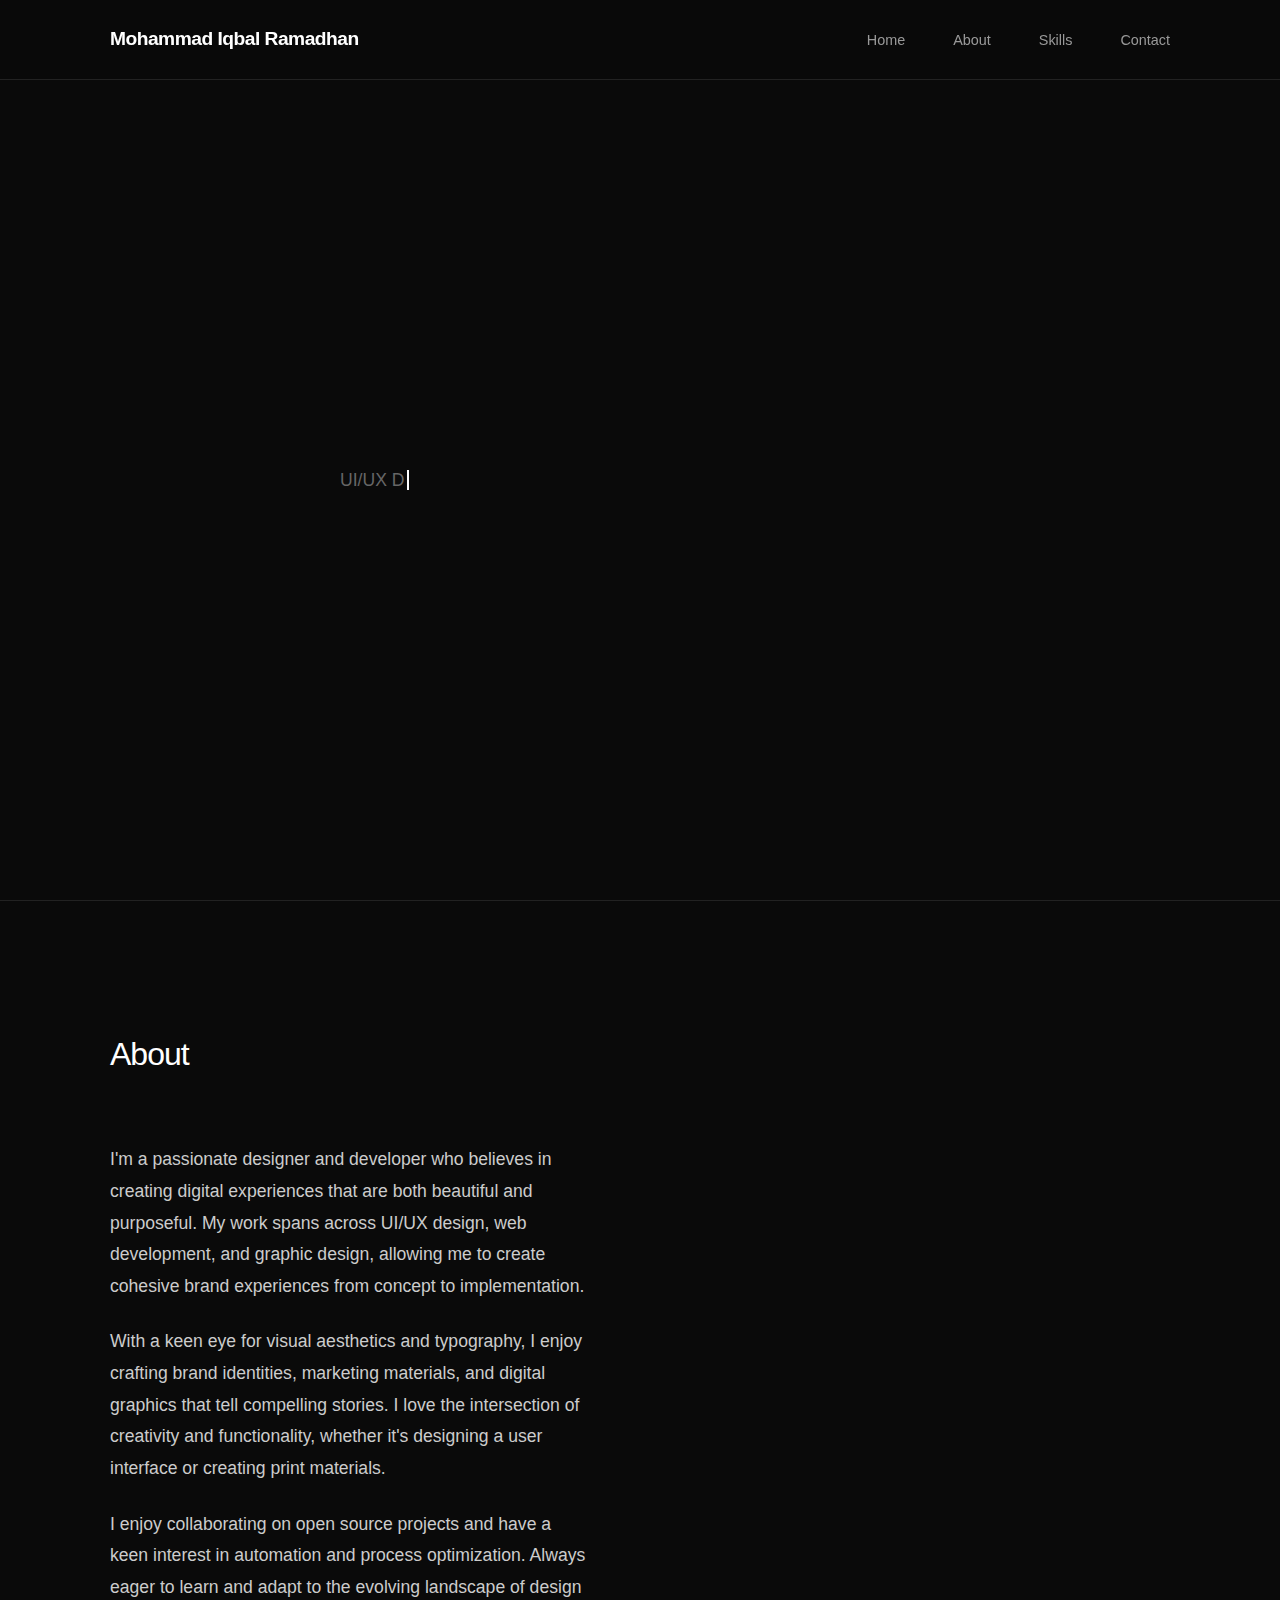
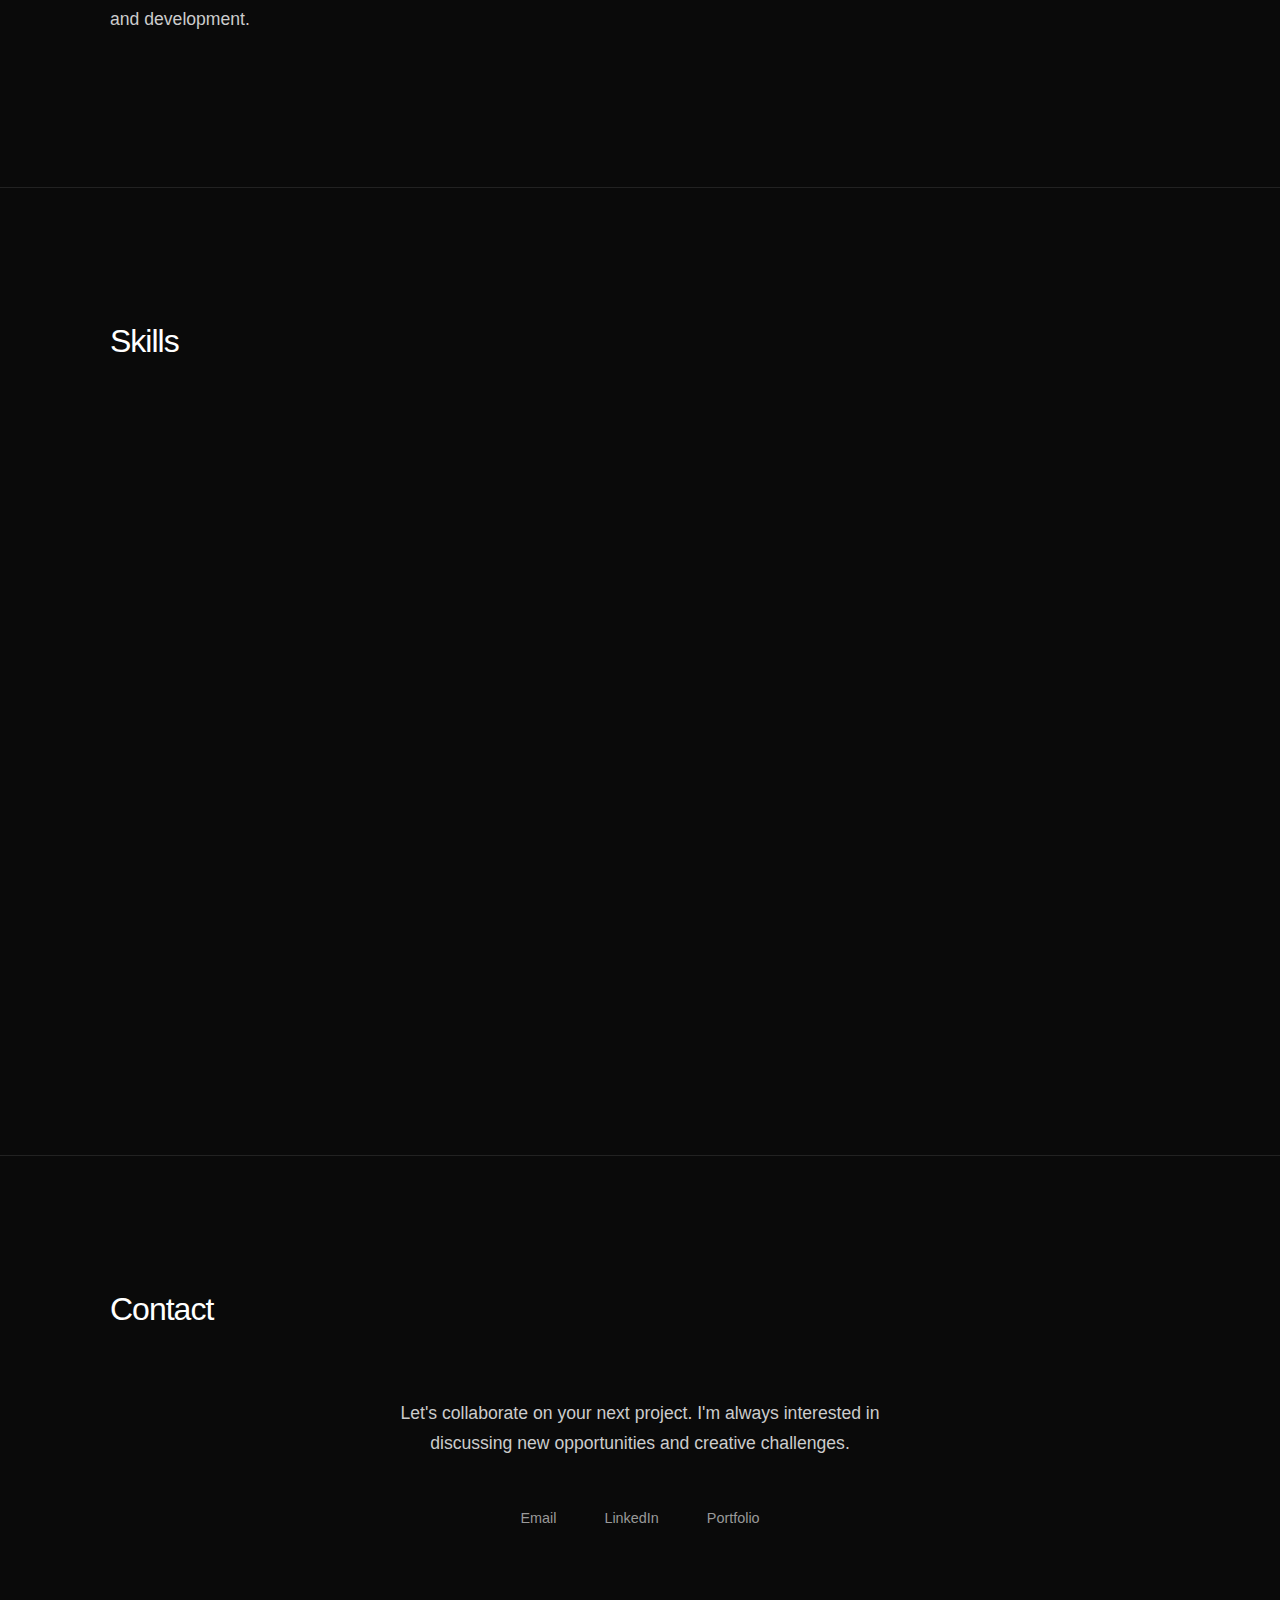
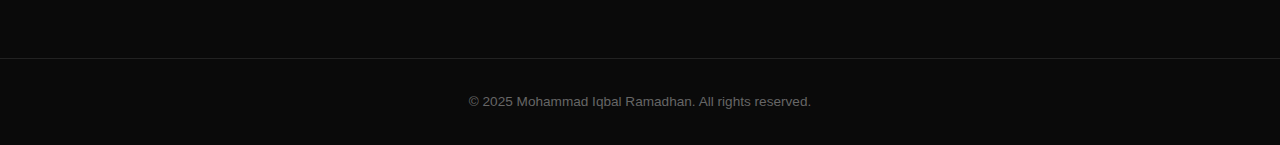
<file: index.html>
<!DOCTYPE html>
<html lang="en">
<head>
    <meta charset="UTF-8">
    <meta name="viewport" content="width=device-width, initial-scale=1.0">
    <title>Mohammad Iqbal Ramadhan - Portfolio</title>
    <link rel="stylesheet" href="css/styles.css">
</head>
<body>
    <!-- Navigation -->
    <nav>
        <div class="container nav-container">
            <div class="logo">Mohammad Iqbal Ramadhan</div>
            <ul class="nav-links">
                <li><a href="#home">Home</a></li>
                <li><a href="#about">About</a></li>
                <li><a href="#skills">Skills</a></li>
                <li><a href="#contact">Contact</a></li>
            </ul>
        </div>
    </nav>

    <!-- Hero Section -->
    <section id="home" class="hero">
        <div class="container">
            <div class="hero-content">
                <h1>Mohammad Iqbal Ramadhan</h1>
                <div class="typing-container">
                    <span id="typed-text" class="typed-text"></span>
                    <span class="cursor"></span>
                </div>
                <p class="hero-description">
                    UI/UX Designer, Web Developer, and Graphic Designer crafting clean, functional digital experiences. 
                    Based in Indramayu, West Java, focusing on modern web technologies, user-centered design, and visual storytelling.
                </p>
                <div class="cta-buttons">
                    <a href="#contact" class="btn btn-primary">Get In Touch</a>
                    <a href="https://xordinaryme.github.io" class="btn btn-secondary">View Work</a>
                </div>
            </div>
        </div>
    </section>

    <!-- About Section -->
    <section id="about" class="about">
        <div class="container">
            <h2 class="section-title">About</h2>
            <div class="about-grid">
                <div class="about-text">
                    <p>
                        I'm a passionate designer and developer who believes in creating digital 
                        experiences that are both beautiful and purposeful. My work spans across 
                        UI/UX design, web development, and graphic design, allowing me to create 
                        cohesive brand experiences from concept to implementation.
                    </p>
                    <p>
                        With a keen eye for visual aesthetics and typography, I enjoy crafting 
                        brand identities, marketing materials, and digital graphics that tell 
                        compelling stories. I love the intersection of creativity and functionality, 
                        whether it's designing a user interface or creating print materials.
                    </p>
                    <p>
                        I enjoy collaborating on open source projects and have a keen interest 
                        in automation and process optimization. Always eager to learn and adapt 
                        to the evolving landscape of design and development.
                    </p>
                </div>
                <div class="stats-grid">
                    <div class="stat-item">
                        <div class="stat-number">3+</div>
                        <div class="stat-label">Years Experience</div>
                    </div>
                    <div class="stat-item">
                        <div class="stat-number">50+</div>
                        <div class="stat-label">Projects</div>
                    </div>
                    <div class="stat-item">
                        <div class="stat-number">10+</div>
                        <div class="stat-label">Technologies</div>
                    </div>
                    <div class="stat-item">
                        <div class="stat-number">100%</div>
                        <div class="stat-label">Dedication</div>
                    </div>
                </div>
            </div>
        </div>
    </section>

    <!-- Skills Section -->
    <section id="skills" class="skills">
        <div class="container">
            <h2 class="section-title">Skills</h2>
            <div class="skills-grid">
                <div class="skill-category">
                    <h3>Languages</h3>
                    <div class="skill-list">
                        <div class="skill-item">JavaScript</div>
                        <div class="skill-item">TypeScript</div>
                        <div class="skill-item">Python</div>
                        <div class="skill-item">HTML5 & CSS3</div>
                    </div>
                </div>
                <div class="skill-category">
                    <h3>Frontend</h3>
                    <div class="skill-list">
                        <div class="skill-item">React</div>
                        <div class="skill-item">Next.js</div>
                        <div class="skill-item">Tailwind CSS</div>
                    </div>
                </div>
                <div class="skill-category">
                    <h3>Backend</h3>
                    <div class="skill-list">
                        <div class="skill-item">Node.js</div>
                        <div class="skill-item">Express.js</div>
                    </div>
                </div>
                <div class="skill-category">
                    <h3>Design</h3>
                    <div class="skill-list">
                        <div class="skill-item">Corel Draw</div>
                        <div class="skill-item">Figma</div>
                        <div class="skill-item">Typography</div>
                    </div>
                </div>
                <div class="skill-category">
                    <h3>Tools</h3>
                    <div class="skill-list">
                        <div class="skill-item">Git & GitHub</div>
                        <div class="skill-item">VS Code</div>
                    </div>
                </div>
            </div>
        </div>
    </section>

    <!-- Contact Section -->
    <section id="contact" class="contact">
        <div class="container">
            <h2 class="section-title">Contact</h2>
            <div class="contact-content">
                <p>
                    Let's collaborate on your next project. I'm always interested in discussing 
                    new opportunities and creative challenges.
                </p>
                <div class="contact-links">
                    <a href="mailto:Mohammadiqbalramadhan21@gmail.com" class="contact-link">Email</a>
                    <a href="https://linkedin.com/in/mohammad-iqbal-ramadhan" class="contact-link">LinkedIn</a>
                    <a href="https://xordinaryme.github.io" class="contact-link">Portfolio</a>
                </div>
            </div>
        </div>
    </section>

    <footer class="footer">
        <div class="container">
            <p>&copy; 2025 Mohammad Iqbal Ramadhan. All rights reserved.</p>
        </div>
    </footer>

    <script src="js/script.js"></script>
</body>
</html>
</file>
<file: css/styles.css>
/* Reset and Base Styles */
* {
    margin: 0;
    padding: 0;
    box-sizing: border-box;
}

body {
    font-family: -apple-system, BlinkMacSystemFont, 'Segoe UI', Roboto, sans-serif;
    background: #0a0a0a;
    color: #ffffff;
    line-height: 1.6;
    overflow-x: hidden;
}

.container {
    max-width: 1100px;
    margin: 0 auto;
    padding: 0 20px;
}

/* Navigation */
nav {
    position: fixed;
    top: 0;
    width: 100%;
    background: rgba(10, 10, 10, 0.95);
    backdrop-filter: blur(20px);
    z-index: 1000;
    padding: 1.5rem 0;
    transition: all 0.3s ease;
    border-bottom: 1px solid rgba(255, 255, 255, 0.1);
}

.nav-container {
    display: flex;
    justify-content: space-between;
    align-items: center;
}

.logo {
    font-size: 1.2rem;
    font-weight: 600;
    color: #ffffff;
    letter-spacing: -0.5px;
}

.nav-links {
    display: flex;
    list-style: none;
    gap: 3rem;
}

.nav-links a {
    color: #999999;
    text-decoration: none;
    font-size: 0.9rem;
    font-weight: 400;
    transition: color 0.3s ease;
}

.nav-links a:hover {
    color: #ffffff;
}

/* Hero Section */
.hero {
    height: 100vh;
    display: flex;
    align-items: center;
    justify-content: flex-start;
    padding-top: 80px;
}

.hero-content {
    max-width: 600px;
}

.hero-content h1 {
    font-size: 3.5rem;
    font-weight: 300;
    letter-spacing: -2px;
    margin-bottom: 1.5rem;
    opacity: 0;
    animation: fadeInUp 1s ease 0.2s forwards;
}

.typing-container {
    height: 40px;
    margin-bottom: 2rem;
    display: flex;
    align-items: center;
}

.typed-text {
    color: #666666;
    font-size: 1.1rem;
    font-weight: 400;
}

.cursor {
    display: inline-block;
    background-color: #ffffff;
    margin-left: 2px;
    width: 2px;
    height: 20px;
    animation: blink 1s infinite;
}

.hero-description {
    font-size: 1.1rem;
    color: #999999;
    margin-bottom: 3rem;
    opacity: 0;
    animation: fadeInUp 1s ease 0.6s forwards;
    line-height: 1.7;
}

.cta-buttons {
    display: flex;
    gap: 1.5rem;
    opacity: 0;
    animation: fadeInUp 1s ease 1s forwards;
}

/* Buttons */
.btn {
    padding: 14px 32px;
    border: 1px solid #333333;
    background: transparent;
    color: #ffffff;
    text-decoration: none;
    font-size: 0.9rem;
    font-weight: 400;
    transition: all 0.3s ease;
    cursor: pointer;
}

.btn-primary {
    background: #ffffff;
    color: #0a0a0a;
    border-color: #ffffff;
}

.btn-primary:hover {
    background: transparent;
    color: #ffffff;
}

.btn-secondary:hover {
    border-color: #ffffff;
    color: #ffffff;
}

/* About Section */
.about {
    padding: 8rem 0;
    border-top: 1px solid rgba(255, 255, 255, 0.1);
}

.section-title {
    font-size: 2rem;
    font-weight: 300;
    margin-bottom: 4rem;
    color: #ffffff;
    letter-spacing: -1px;
}

.about-grid {
    display: grid;
    grid-template-columns: 1fr 1fr;
    gap: 6rem;
    align-items: start;
}

.about-text {
    font-size: 1.1rem;
    color: #cccccc;
    line-height: 1.8;
}

.about-text p {
    margin-bottom: 1.5rem;
}

/* Stats */
.stats-grid {
    display: grid;
    grid-template-columns: 1fr 1fr;
    gap: 2rem;
}

.stat-item {
    padding: 1.5rem 0;
    border-top: 1px solid rgba(255, 255, 255, 0.1);
}

.stat-number {
    font-size: 2rem;
    font-weight: 300;
    color: #ffffff;
    margin-bottom: 0.5rem;
}

.stat-label {
    font-size: 0.9rem;
    color: #666666;
    font-weight: 400;
}

/* Skills Section */
.skills {
    padding: 8rem 0;
    border-top: 1px solid rgba(255, 255, 255, 0.1);
}

.skills-grid {
    display: grid;
    grid-template-columns: repeat(auto-fit, minmax(200px, 1fr));
    gap: 4rem;
}

.skill-category {
    padding: 2rem 0;
}

.skill-category h3 {
    font-size: 1.1rem;
    font-weight: 400;
    margin-bottom: 1.5rem;
    color: #ffffff;
    letter-spacing: -0.5px;
}

.skill-list {
    display: flex;
    flex-direction: column;
    gap: 0.8rem;
}

.skill-item {
    color: #999999;
    font-size: 0.95rem;
    padding: 0.5rem 0;
    border-bottom: 1px solid rgba(255, 255, 255, 0.05);
    transition: color 0.3s ease;
}

.skill-item:hover {
    color: #ffffff;
}

/* Contact Section */
.contact {
    padding: 8rem 0 4rem;
    border-top: 1px solid rgba(255, 255, 255, 0.1);
}

.contact-content {
    text-align: center;
    max-width: 500px;
    margin: 0 auto;
}

.contact p {
    font-size: 1.1rem;
    color: #cccccc;
    margin-bottom: 3rem;
    line-height: 1.7;
}

.contact-links {
    display: flex;
    justify-content: center;
    gap: 3rem;
    margin-bottom: 4rem;
}

.contact-link {
    color: #999999;
    text-decoration: none;
    font-size: 0.9rem;
    transition: color 0.3s ease;
    position: relative;
}

.contact-link:hover {
    color: #ffffff;
}

.contact-link::after {
    content: '';
    position: absolute;
    bottom: -4px;
    left: 0;
    width: 0;
    height: 1px;
    background: #ffffff;
    transition: width 0.3s ease;
}

.contact-link:hover::after {
    width: 100%;
}

/* Footer */
.footer {
    text-align: center;
    padding: 2rem 0;
    color: #666666;
    font-size: 0.85rem;
    border-top: 1px solid rgba(255, 255, 255, 0.1);
}

/* Animations */
@keyframes fadeInUp {
    from {
        opacity: 0;
        transform: translateY(20px);
    }
    to {
        opacity: 1;
        transform: translateY(0);
    }
}

@keyframes blink {
    0%, 50% { opacity: 1; }
    51%, 100% { opacity: 0; }
}

/* Responsive Design */
@media (max-width: 768px) {
    .hero-content h1 {
        font-size: 2.5rem;
    }

    .about-grid {
        grid-template-columns: 1fr;
        gap: 3rem;
    }

    .skills-grid {
        grid-template-columns: 1fr;
        gap: 2rem;
    }

    .nav-links {
        display: none;
    }

    .cta-buttons {
        flex-direction: column;
        gap: 1rem;
    }

    .contact-links {
        flex-direction: column;
        gap: 1.5rem;
    }

    .stats-grid {
        grid-template-columns: 1fr;
    }
}

@media (max-width: 480px) {
    .container {
        padding: 0 15px;
    }

    .hero-content h1 {
        font-size: 2rem;
    }

    .section-title {
        font-size: 1.5rem;
    }
}
</file>
